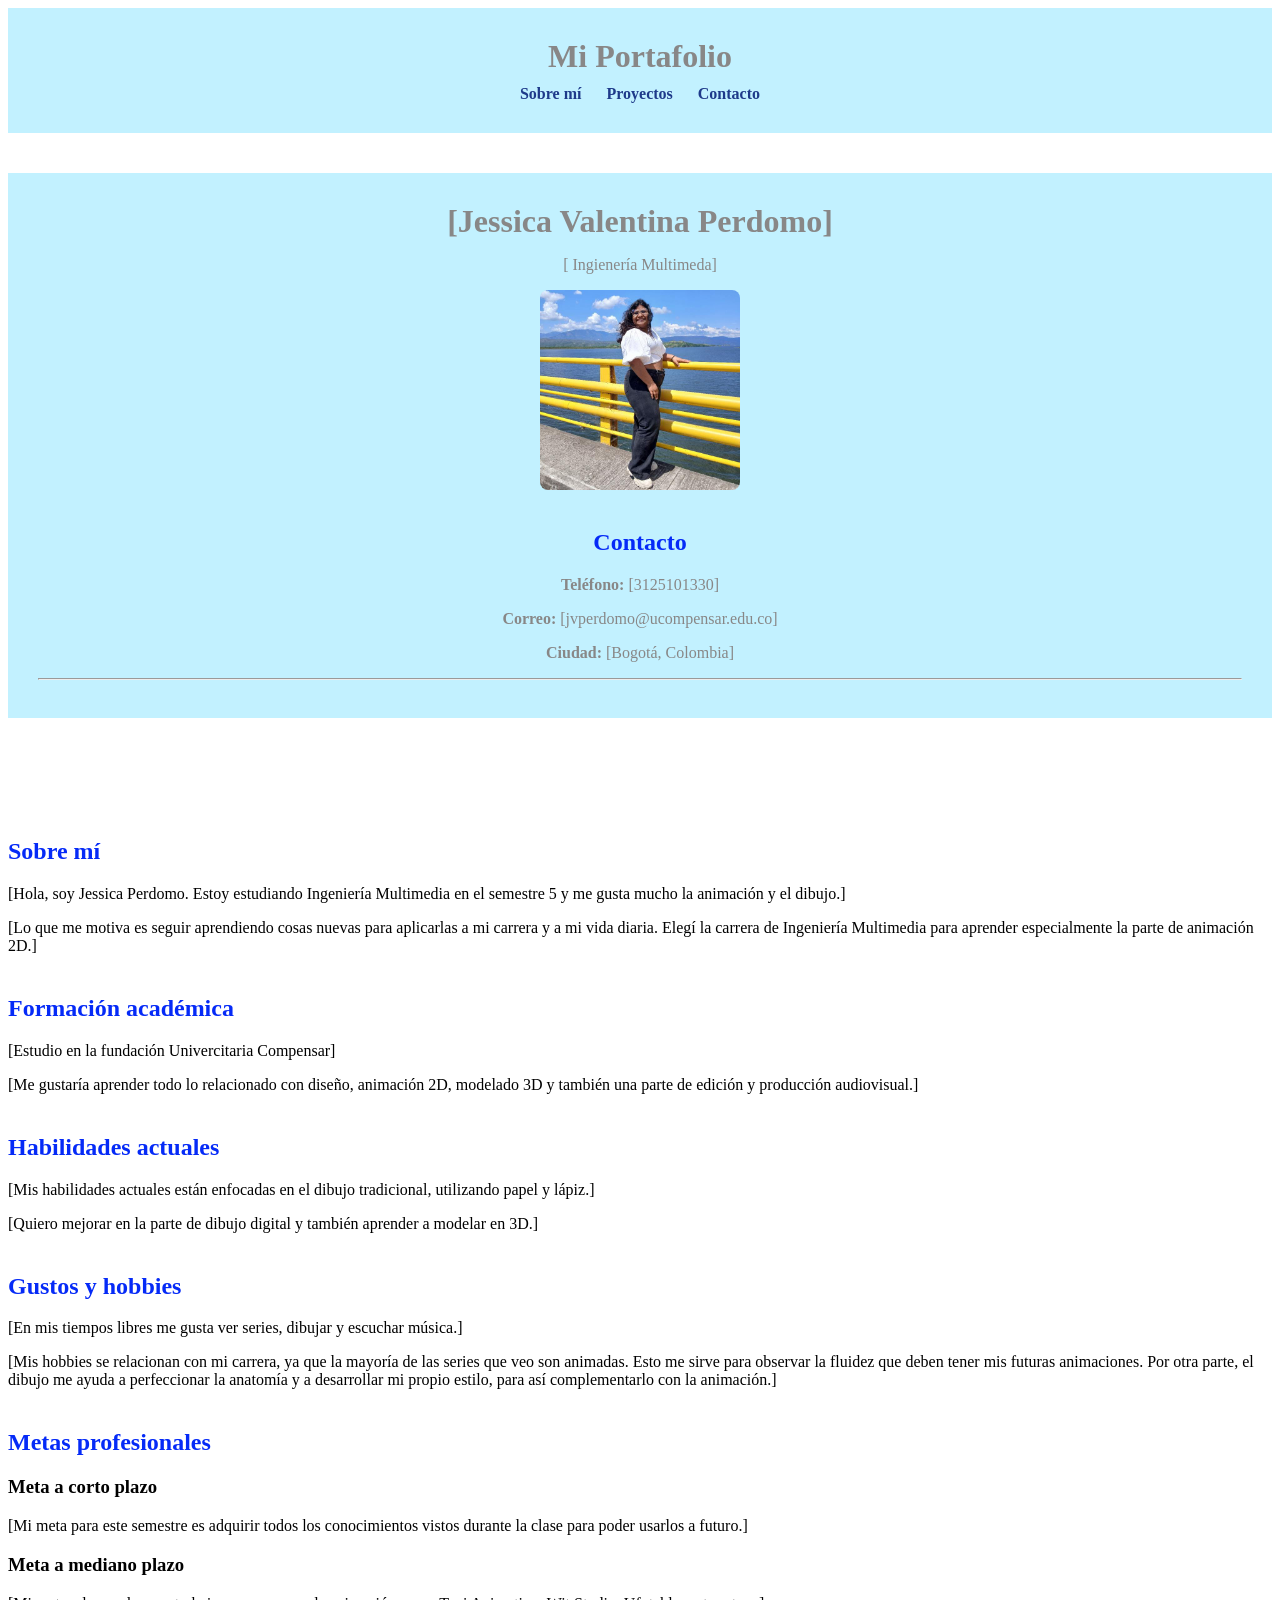
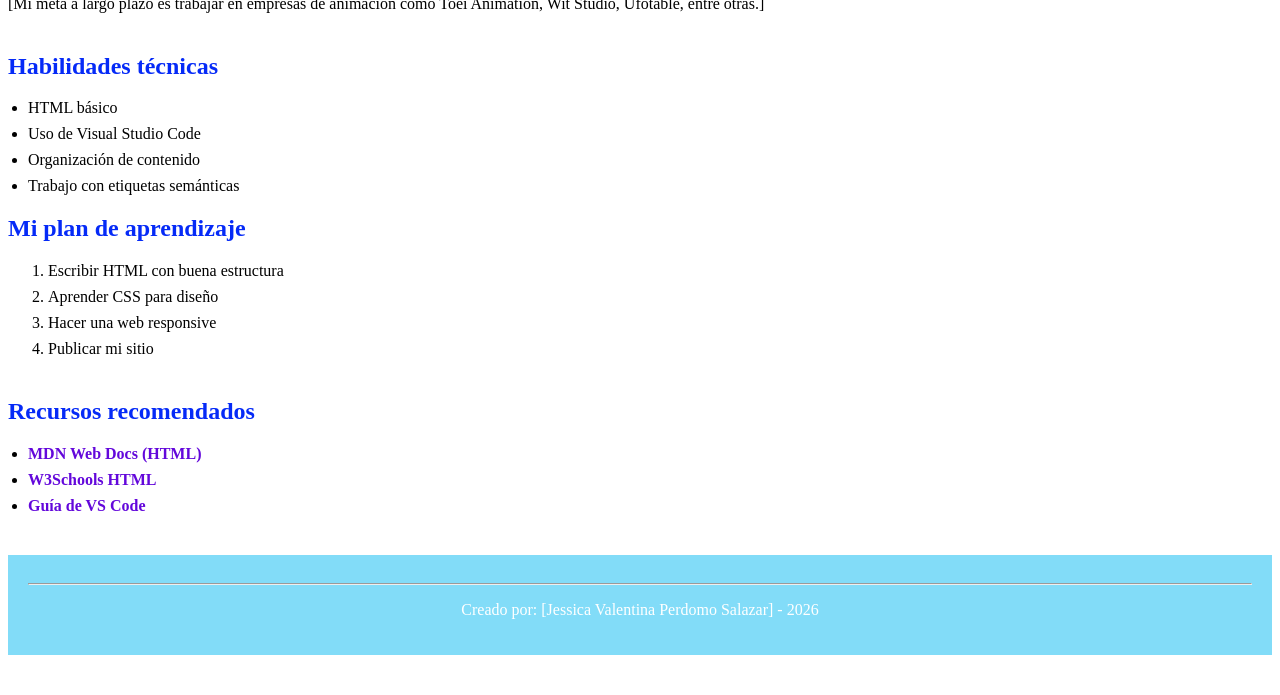
<file: index.html>
<!DOCTYPE html> 

<html lang="es"> 

<head>
  <header>
 <h1>Mi Portafolio</h1>
 <nav>
 <a href="#sobre-mi">Sobre mí</a> 
 <a href="portafolio.html">Proyectos</a> 
 <a href="contacto.html">Contacto</a> 

 </nav>
</header>

  <link rel="stylesheet" href="styles.css"> 

  <head> 

 <meta charset="UTF-8"> 

 <title>Perfil Profesional | [Jessica Valentina Perdomo]</title> 

 <style>
  .perfil {
    width: 200px;
    height: auto;
  }
  </style
  

</head> 

<body> 

 <header> 

 <h1>[Jessica Valentina Perdomo]</h1> 

 <p>[ Ingienería Multimeda]</p> 

 <img src="assets/img/perfil.jpg" alt="Foto de Jessica" class="perfil">



<style>
.imagen-redonda{
  width: 150px;
  height: 150px;
  border-radius: 50%;
  object-fit: cover;
}
</style>

 <h2>Contacto</h2> 

 <p><strong>Teléfono:</strong> [3125101330]</p> 

 <p><strong>Correo:</strong> [jvperdomo@ucompensar.edu.co]</p> 

 <p><strong>Ciudad:</strong> [Bogotá, Colombia]</p> 

 <hr> 

 </header> 


<main class="container">
</main> 

 <section> 

  <section id="sobre-mi" class="sobre-mi"></section>

 <h2>Sobre mí</h2> 

 

 <p>[Hola, soy Jessica Perdomo. Estoy estudiando Ingeniería Multimedia en el semestre 5 y me gusta mucho la animación y el dibujo.]</p> 

 <p>[Lo que me motiva es seguir aprendiendo cosas nuevas para aplicarlas a mi carrera y a mi vida diaria. Elegí la carrera de Ingeniería Multimedia para aprender especialmente la parte de animación 2D.]</p> 

 </section> 

 <section> 

 <h2>Formación académica</h2> 

 <p>[Estudio en la fundación Univercitaria Compensar]</p> 

 <p>[Me gustaría aprender todo lo relacionado con diseño, animación 2D, modelado 3D y también una parte de edición y producción audiovisual.]</p> 

 </section> 

 <section> 

 <h2>Habilidades actuales</h2> 

 <p>[Mis habilidades actuales están enfocadas en el dibujo tradicional, utilizando papel y lápiz.]</p> 

 <p>[Quiero mejorar en la parte de dibujo digital y también aprender a modelar en 3D.]</p> 

 </section> 

 <section> 

 <h2>Gustos y hobbies</h2> 

 <p>[En mis tiempos libres me gusta ver series, dibujar y escuchar música.]</p> 

 <p>[Mis hobbies se relacionan con mi carrera, ya que la mayoría de las series que veo son animadas. Esto me sirve para observar la fluidez que deben tener mis futuras animaciones. Por otra parte, el dibujo me ayuda a perfeccionar la anatomía y a desarrollar mi propio estilo, para así complementarlo con la animación.]</p> 

 </section> 

 <section> 

 <h2>Metas profesionales</h2> 

 <h3>Meta a corto plazo</h3> 

 <p>[Mi meta para este semestre es adquirir todos los conocimientos vistos durante la clase para poder usarlos a futuro.]</p> 

 <h3>Meta a mediano plazo</h3> 

 <p>[Mi meta a largo plazo es trabajar en empresas de animación como Toei Animation, Wit Studio, Ufotable, entre otras.]</p> 

 </section> 

 </main <section> 

    <h2>Habilidades técnicas</h2> 

    <ul> 

    <li>HTML básico</li> 

    <li>Uso de Visual Studio Code</li> 

    <li>Organización de contenido</li> 

    <li>Trabajo con etiquetas semánticas</li> 

    </ul> 

   </section> 

   <section> 

    <h2>Mi plan de aprendizaje</h2> 

    <ol> 

    <li>Escribir HTML con buena estructura</li> 

    <li>Aprender CSS para diseño</li> 

    <li>Hacer una web responsive</li> 

    <li>Publicar mi sitio</li> 

    </ol> 

   </section> 

   <section> 

    <h2>Recursos recomendados</h2> 

    <ul> 

    <li><a href="https://developer.mozilla.org/es/" target="_blank">MDN Web Docs 

   (HTML)</a></li> 

    <li><a href="https://www.w3schools.com/html/" target="_blank">W3Schools 

   HTML</a></li> 

    <li><a href="https://code.visualstudio.com/docs" target="_blank">Guía de VS 

   Code</a></li> 

    </ul> 

   </section> 

   <section> 


 <footer> 

 <hr> 

 <p>Creado por: [Jessica Valentina Perdomo Salazar] - 2026</p> 

 </footer> 

</body> 

</html>
</file>
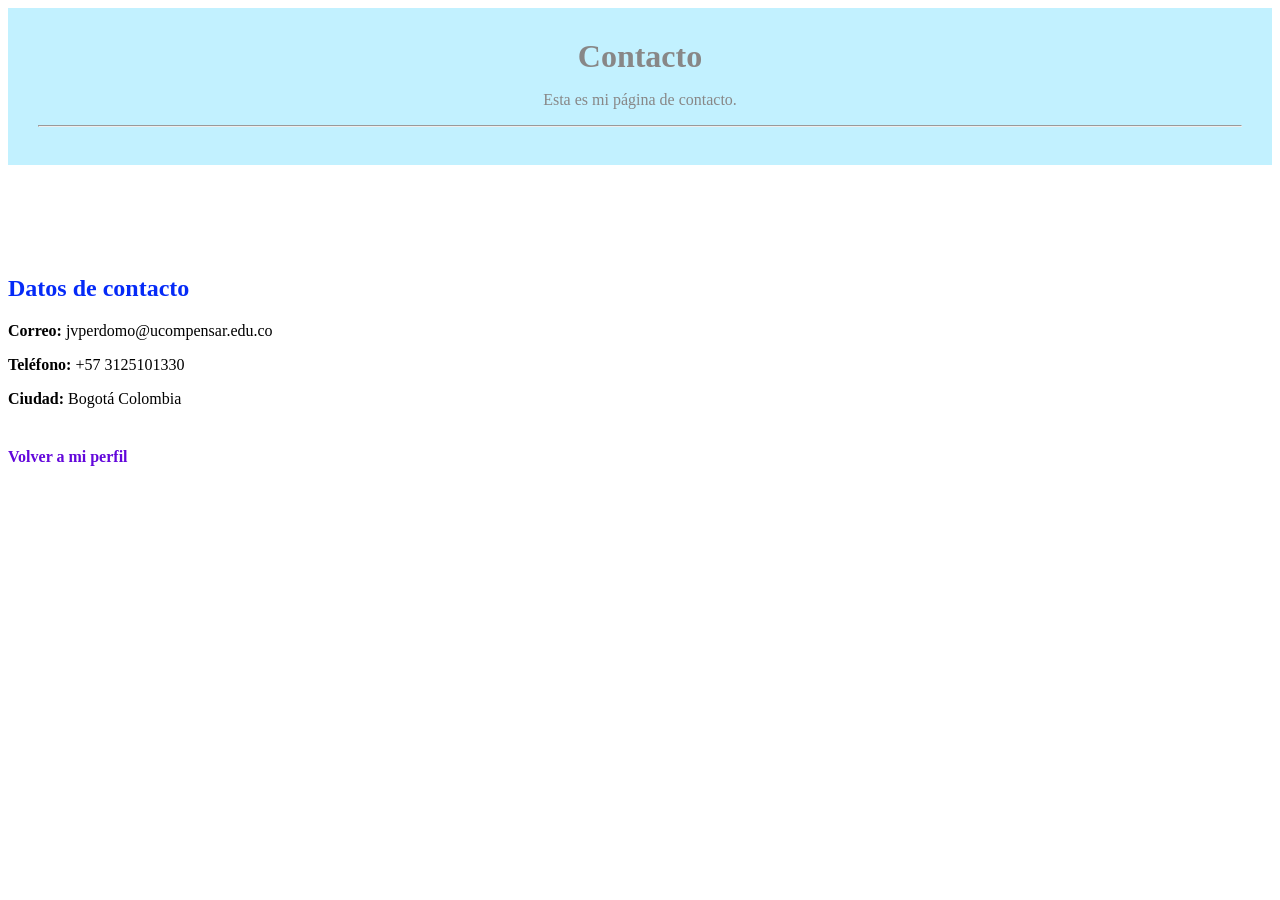
<file: contacto.html>
<!DOCTYPE html> 

<html lang="es"> 

<head> <link rel="stylesheet" href="styles.css"><head>

 <meta charset="UTF-8"> 

 <title>Contacto | Mi Perfil</title> 

</head> 

<body> 

 <header> 

 <h1>Contacto</h1> 

 <p>Esta es mi página de contacto.</p> 

 <hr> 

 </header> 

 <main class="container">
</main> 

 <section> 

 <h2>Datos de contacto</h2> 

 <p><strong>Correo:</strong> jvperdomo@ucompensar.edu.co</p> 

 <p><strong>Teléfono:</strong> +57 3125101330</p> 

 <p><strong>Ciudad:</strong> Bogotá Colombia</p> 
  </section> 

 </ma 

 <hr> 

 <p><a href="index.html">Volver a mi perfil</a></p> 

 </footer> 

</body> 

</html>
</file>
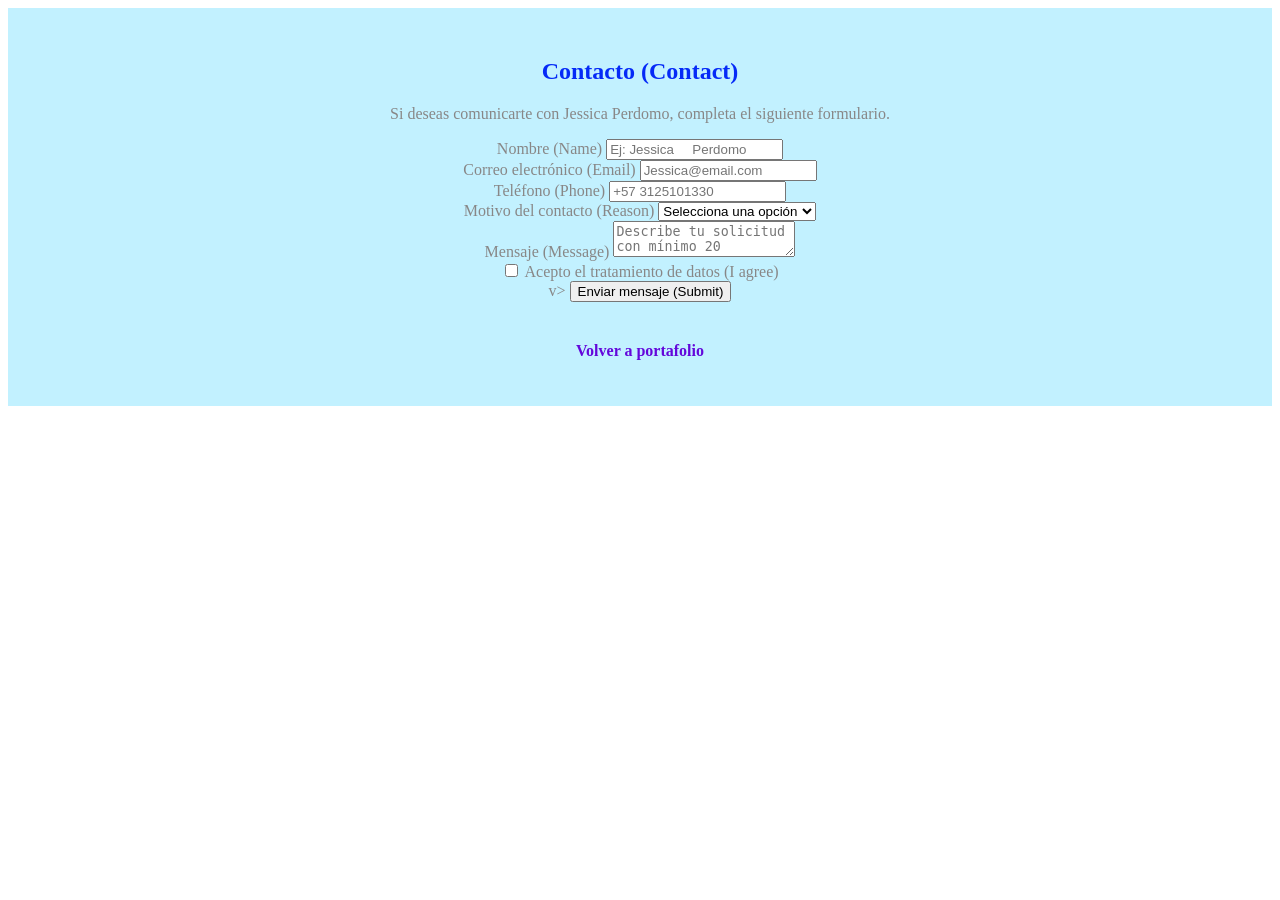
<file: formularios.html>
<head>
  <link rel="stylesheet" href="styles.css"> 

  <head>

    
<body> 

 <header> 

    
 <meta charset="UTF-8"> 

 <title>Formulario | llenar formulario</title> 

<section> <h2>Contacto (Contact)</h2> <p>Si deseas comunicarte con Jessica Perdomo, 

    completa el siguiente formulario.</p> <form> <div> <label for="nombre">Nombre 

    (Name)</label> <input id="nombre" type="text" required placeholder="Ej: Jessica 

    Perdomo"> </div> 

    <div> 

     <label for="correo">Correo electrónico (Email)</label> 

     <input id="correo" type="email" required placeholder="Jessica@email.com"> 

    </div 

    <div> 

        <label for="telefono">Teléfono (Phone)</label> 

        <input id="telefono" type="tel" placeholder="+57 3125101330"> 

       </div> 

       <div> 

        <label for="motivo">Motivo del contacto (Reason)</label> 

        <select id="motivo" required> 

        <option value="">Selecciona una opción</option> 

        <option value="cotizacion">Cotización de proyecto</option> 

        <option value="colaboracion">Colaboración</option> 

        <option value="empleo">Oportunidad laboral</option> 

        </select> 

       </div> 

       <div> 

        <label for="mensaje">Mensaje (Message)</label> 

        <textarea id="mensaje" required minlength="20" maxlength="300" 

        placeholder="Describe tu solicitud con mínimo 20 caracteres"></textarea> 

       </div> 

       <div> 

        <input id="acepto" type="checkbox" required> 

        <label for="acepto">Acepto el tratamiento de datos (I agree)</label> 

       </div> 

       v> 

 <button type="submit">Enviar mensaje (Submit)</button> 

</div> 

</form> </section> 


 <p><a href="portafolio.html">Volver a portafolio</a></p> 

 </footer> 

</body> 

</html>
</file>
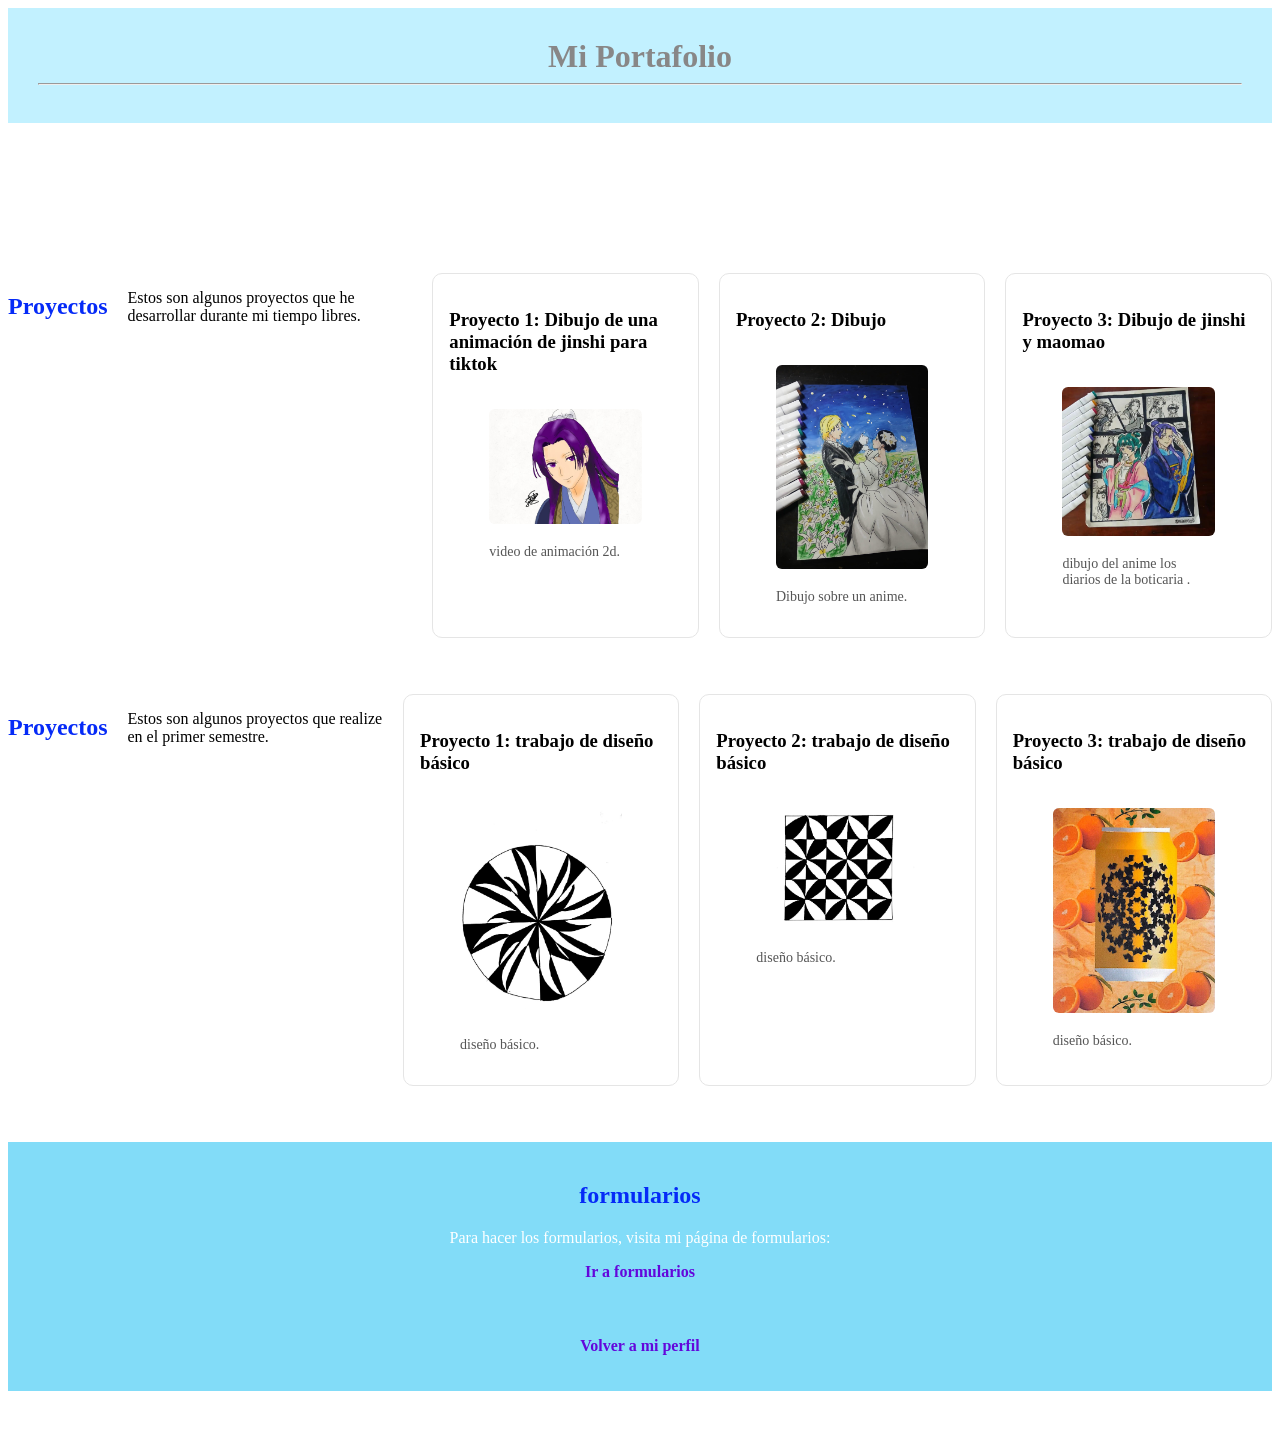
<file: portafolio.html>
<!DOCTYPE html>
<html lang="es">
<head> <link rel="stylesheet" href="styles.css"> 
  <head>
  <link rel="stylesheet" href="styles.css"> 
  <head>
  <meta charset="UTF-8">


  <title>Portafolio | Jessica Perdomo</title>

  
 

  <style>
    section {
      display: flex;
      gap: 20px;
    }

    article {
      width: 30%;
    }

    img {
      width: 100%;
      height: auto;
      border-radius: 10px;
    }
  </style>

</head>

<body>

  <header>
    <h1>Mi Portafolio</h1> 
    <hr>
  </header>

   <main class="container">
</main> 

<section id="proyectos"></section>
    <section>
      <h2>Proyectos</h2>
      <p>Estos son algunos proyectos que he desarrollar durante mi tiempo libres.</p>

      <article>
        <h3>Proyecto 1: Dibujo de una animación de jinshi para tiktok</h3>
        <figure>
          <img src="assets/img/proyecto1.jpg" alt="Captura del Proyecto 1: Landing Page">
          <figcaption>video de animación 2d.</figcaption>
        </figure>
      </article>

      <article>
        <h3>Proyecto 2: Dibujo</h3>
        <figure>
          <img src="assets/img/proyecto2.jpg" alt="Captura del Proyecto 2: Página de servicios">
          <figcaption>Dibujo sobre un anime.</figcaption>
        </figure>
      </article>

      <article>
        <h3>Proyecto 3: Dibujo de jinshi y maomao</h3>
        <figure>
          <img src="assets/img/proyecto3.jpg" alt="Captura del Proyecto 3: Mini portafolio multimedia">
          <figcaption> dibujo del anime los diarios de la boticaria .</figcaption>
        </figure>
      </article>

    </section>  

   
   
   
    <section>
      <h2>Proyectos </h2>
      <p>Estos son algunos proyectos que realize en el primer semestre.</p>

      <article>
        <h3>Proyecto 1: trabajo de diseño básico</h3>
        <figure>
          <img src="assets/img/proyecto4.jpg" alt="Captura del Proyecto 1: Landing Page">
          <figcaption>diseño básico.</figcaption>
        </figure>
      </article>

      <article>
        <h3>Proyecto 2: trabajo de diseño básico</h3>
        <figure>
          <img src="assets/img/proyecto5.jpg" alt="Captura del Proyecto 2: Página de servicios">
          <figcaption>diseño básico.</figcaption>
        </figure>
      </article>

      <article>
        <h3>Proyecto 3: trabajo de diseño básico</h3>
        <figure>
          <img src="assets/img/proyecto6.jpg" alt="Captura del Proyecto 3: Mini portafolio multimedia">
          <figcaption> diseño básico.</figcaption>
        </figure>
      </article>

    </section>

  </main>

  <footer>
  

<h2>formularios</h2> 

    <p>Para hacer los formularios, visita mi página de formularios:</p> 

    <p><a href="formularios.html">Ir a formularios</a></p> 

   </section>  <section id="portafolio.html"></section>

<p><a href="index.html">Volver a mi perfil</a></p> 


 </footer> 

</body> 

</html> 

<section>
</file>
<file: styles.css>
portafolio/
index.html
contacto.html
styles.css
assets/
img/

body {
 font-family: Arial, sans-serif;
 background-color: #f4f1ea;
 color: #ffffff;
 margin: 0;
}
header {
 background-color: #c2f1ff;
 color: rgb(136, 135, 135);
 text-align: center;
 padding: 30px;
}
.container {
 max-width: 900px;
 margin: 30px auto;
 padding: 20px;

 background: white;
 border-radius: 10px;
}
section {
 margin-bottom: 30px;
}
h1 {
 margin: 0;
}
h2 {
 color: #052af7;
}
img {
 width: 100%;
 border-radius: 8px;
 margin-bottom: 15px;
}

ul {
 padding-left: 20px;
}
li {
 margin-bottom: 8px;
}
a {
 color: #6307db;
 text-decoration: none;
 font-weight: bold;
}
a:hover {
 text-decoration: underline;
 }
footer {
 text-align: center;
 padding: 20px;
 background-color: #82dcf8;
 color: white;
}

contenedor-proyectos {
 display: flex;
 gap: 20px;
}
.contenedor-proyectos article {
 flex: 1;
}
article img {
 width: 100%;
 border-radius: 6px;
 margin-bottom: 10px;
}

article {
 display: flex;
 flex-direction: column;
}
.sobre-mi-contenido {
 display: flex;
 gap: 20px;
 align-items: center;
}
.sobre-mi img {
 width: 180px;
 border-radius: 100px;
}
section {
 margin-bottom: 40px;
}
header {
 text-align: center;
 margin-bottom: 30px;
}

@media (max-width: 768px) {
 .contenedor-proyectos {
 flex-direction: column;
 }
 .sobre-mi-contenido {
 flex-direction: column;
 text-align: center;
 }
 .sobre-mi img {
 width: 140px;
 }
 .container {
 padding: 20px;
 }
 h1 {
 font-size: 28px;
 }
 h2 {
 font-size: 22px;
 }
}

nav {
 margin-top: 10px;
}

nav {
 display: flex;
 justify-content: center;
 gap: 25px;
}

nav a {
 text-decoration: none;
 color: #1e3a8a;
 font-weight: 600;
}

nav a:hover {
 color: #0f172a;
}

nav a:hover {
 border-bottom: 2px solid #1e3a8a;
}

header {
 margin-bottom: 40px;
}


article {
border: 1px solid #e5e5e5;
padding: 16px;
border-radius: 10px;
margin-bottom: 16px;
background: #fff;
}
figcaption {
font-size: 14px;
color: #555;
margin-top: 6px;
}
</file>
